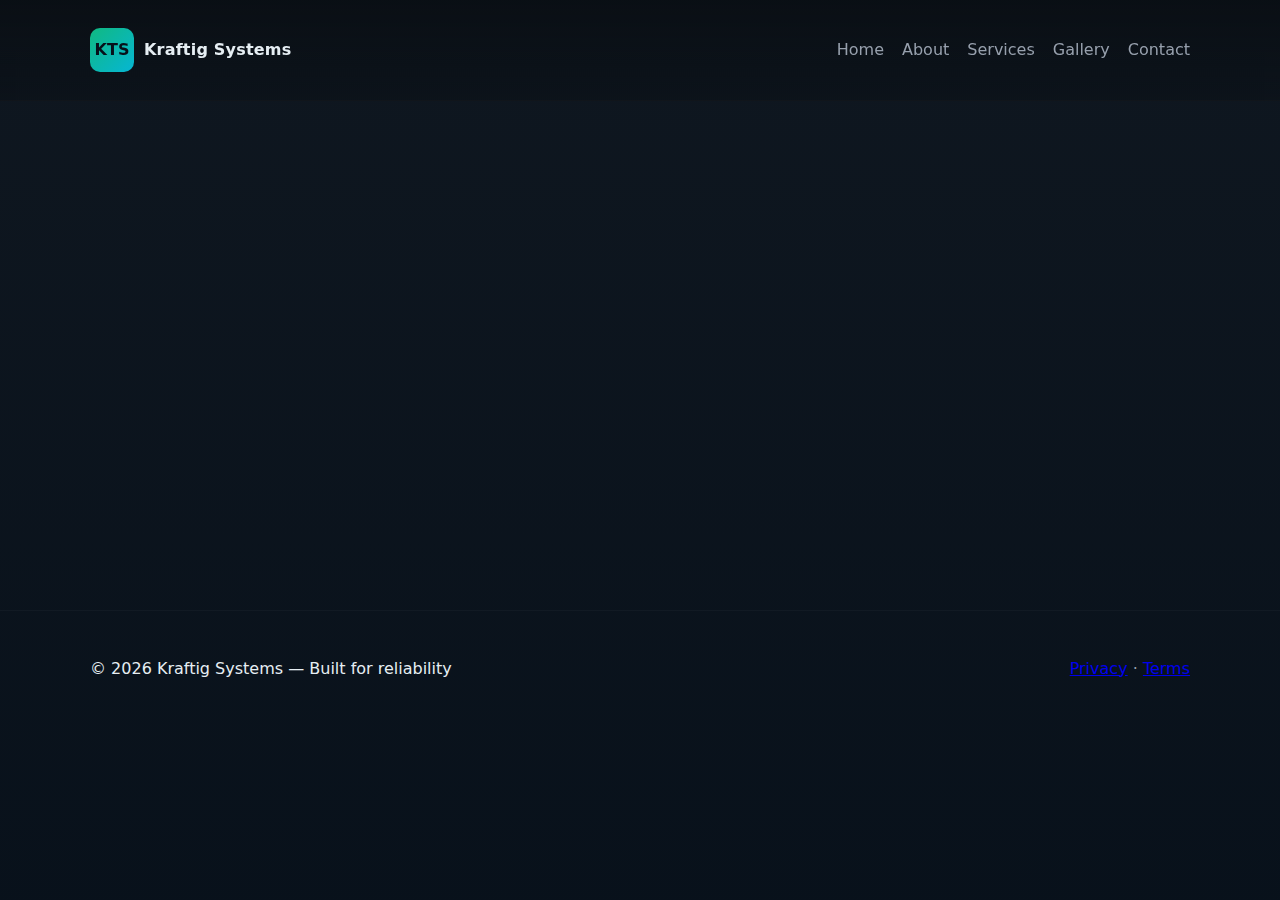
<file: index.html>
<!DOCTYPE html>
<html lang="en">
    <head>
        <meta charset="UTF-8">
        <meta name="viewport" content="width=device-width, initial-scale=1.0">
        <title>Kraftig Systems</title>
        <meta name="description" content="Kraftig Systems - Innovative Solutions for Modern Problems">
        <link rel="stylesheet" href="styles.css">
        <script src="script.js" defer></script>
    </head>
    <body>
        <header class="site-header">
            <div class="container header-inner">
                <a class="brand" href="#">
                    <div class="logo">KTS</div>
                    <span class="brand-text">Kraftig Systems</span>
                </a>

                <nav class="nav" id="nav">
                    <a href="index.html">Home</a>
                    <a href="about.html">About</a>
                    <a href="services.html">Services</a>
                    <a href="gallery.html">Gallery</a>
                    <a href="contact.html">Contact</a>
                </nav>

                <button id="menuToggle" class="menu-toggle" aria-label="Toggle menu">
                    <span class="bar"></span><span class="bar"></span><span class="bar"></span>
                </button>
            </div>

            <div id="mobileNav" class="mobile-nav" hidden>
                <a href="index.html">Home</a>
                <a href="about.html">About</a>
                <a href="services.html">Services</a>
                <a href="gallery.html">Gallery</a>
                <a href="contact.html">Contact</a>
            </div>

        </header>

        <main>
            <section class="hero">
                <div class="container hero-grid">
                    <div class="hero-content">
                        <p class="eyebrow">Enterprise · Trusted connectivity</p>
                        <h1>Build resilient networks. Ship apps faster. Securely scale cloud & edge.</h1>
                        <p class="lead">End-to-end network engineering, SD-WAN, cloud connectivity and managed services to accelerate your digital backbone.</p>

                        <div class="hero-actions">
                            <a href="contact.html" class="btn primary">Get a demo</a>
                            <a href="gallery.html" class="link">View work →</a>
                        </div>

                        <ul class="chips">
                            <li>SD-WAN</li>
                            <li>Cloud backbone</li>
                            <li>Managed NOC</li>
                            <li>Security</li>
                        </ul>
                    </div>

                    <div class="hero-card" aria-hidden="true">
                        <div class="card-head">
                            <div>
                                <small>Live network health</small>
                                <strong>23 sites - 99.98% uptime</strong>
                            </div>
                            <small>Updated 2 min ago</small>
                        </div>

                        <div class="chart-placeholder" role="img" aria-label="Mock traffic chart">
                            <div class="bar b1"></div>
                            <div class="bar b2"></div>
                            <div class="bar b3"></div>
                            <div class="bar b4"></div>
                        </div>

                        <div class="stats">
                            <span>Latency: <strong>23ms</strong></span><br>
                            <span>Jitter: <strong>1.2ms</strong></span><br>
                            <span>Packet Loss: <strong>0.1%</strong></span>
                            <span>Throughput: <strong>1.2 Gbps</strong></span>
                        </div>

                    </div>

                </div>

            </section>
        </main>

        <footer class="site-footer">
            <div class="container footer-inner">
                <div>© <span id="year"></span> Kraftig Systems — Built for reliability</div>
                <div class="muted">
                    <a href="#">Privacy</a> · <a href="#">Terms</a>
                </div>
            </div>
        </footer>
        
    </body>
</html>
</file>
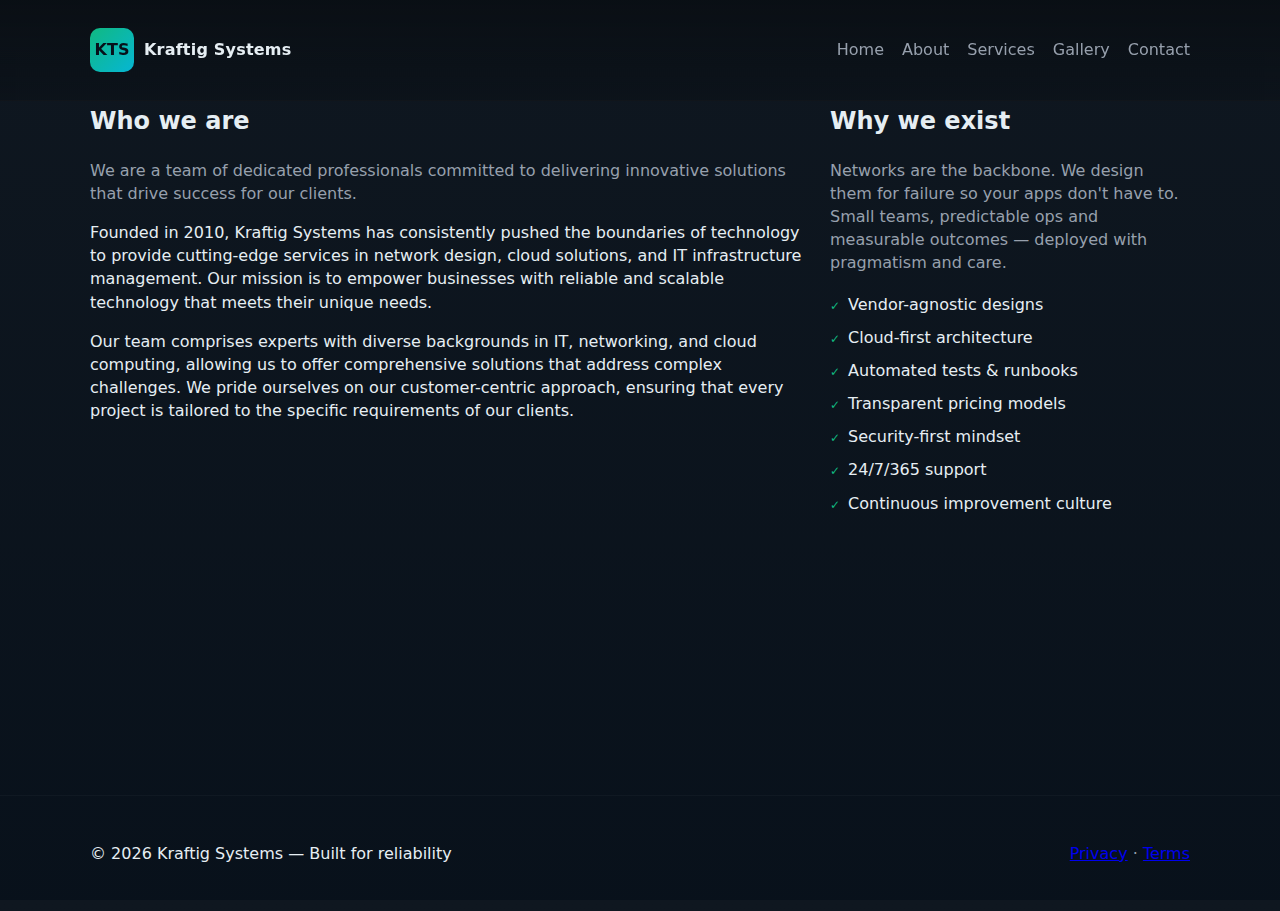
<file: about.html>
<!DOCTYPE html>
<html lang="en">
    <head>
        <meta charset="UTF-8">
        <meta name="viewport" content="width=device-width, initial-scale=1.0">
        <title>Kraftig Systems</title>
        <meta name="description" content="Kraftig Systems - Innovative Solutions for Modern Problems">
        <link rel="stylesheet" href="styles.css">
        <script src="script.js" defer></script>
    </head>
    <body>
        <header class="site-header">
            <div class="container header-inner">
                <a class="brand" href="#">
                    <div class="logo">KTS</div>
                    <span class="brand-text">Kraftig Systems</span>
                </a>

                <nav class="nav" id="nav">
                    <a href="index.html">Home</a>
                    <a href="about.html">About</a>
                    <a href="services.html">Services</a>
                    <a href="gallery.html">Gallery</a>
                    <a href="contact.html">Contact</a>
                </nav>

                <button id="menuToggle" class="menu-toggle" aria-label="Toggle menu">
                    <span class="bar"></span><span class="bar"></span><span class="bar"></span>
                </button>
            </div>

            <div id="mobileNav" class="mobile-nav" hidden>
                <a href="index.html">Home</a>
                <a href="about.html">About</a>
                <a href="services.html">Services</a>
                <a href="gallery.html">Gallery</a>
                <a href="contact.html">Contact</a>
            </div>

        </header>
        <main>
            <section id="about" class="section">
                <div class="container about-grid">
                    <div>
                        <h2>Who we are</h2>
                        <p class="muted">We are a team of dedicated professionals committed to delivering innovative solutions that drive success for our clients.</p>
                        <p>Founded in 2010, Kraftig Systems has consistently pushed the boundaries of technology to provide cutting-edge services in network design, cloud solutions, and IT infrastructure management. Our mission is to empower businesses with reliable and scalable technology that meets their unique needs.</p>
                        <p>Our team comprises experts with diverse backgrounds in IT, networking, and cloud computing, allowing us to offer comprehensive solutions that address complex challenges. We pride ourselves on our customer-centric approach, ensuring that every project is tailored to the specific requirements of our clients.</p>
                    </div>
                    <div>   
                        <h2>Why we exist</h2>
                        <p class="muted">Networks are the backbone. We design them for failure so your apps don't have to. Small teams, predictable ops and measurable outcomes — deployed with pragmatism and care.</p>

                        <ul class="checklist">
                            <li>Vendor-agnostic designs</li>
                            <li>Cloud-first architecture</li>
                            <li>Automated tests & runbooks</li>
                            <li>Transparent pricing models</li>
                            <li>Security-first mindset</li>
                            <li>24/7/365 support</li>
                            <li>Continuous improvement culture</li>
                        </ul>
                    </div>

                    <aside class="card review">
                        <h3>Get a free network review</h3>
                        <p class="muted">30-minute session with one of our engineers.</p>
                        <a class="btn" href="contact.html">Book review</a>
                    </aside>
                    
                </div>

            </section>
        </main>
        <footer class="site-footer">
            <div class="container footer-inner">
                <div>© <span id="year"></span> Kraftig Systems — Built for reliability</div>
                <div class="muted">
                    <a href="#">Privacy</a> · <a href="#">Terms</a>

                </div>

            </div>
        </footer>
    </body>
</html>
</file>
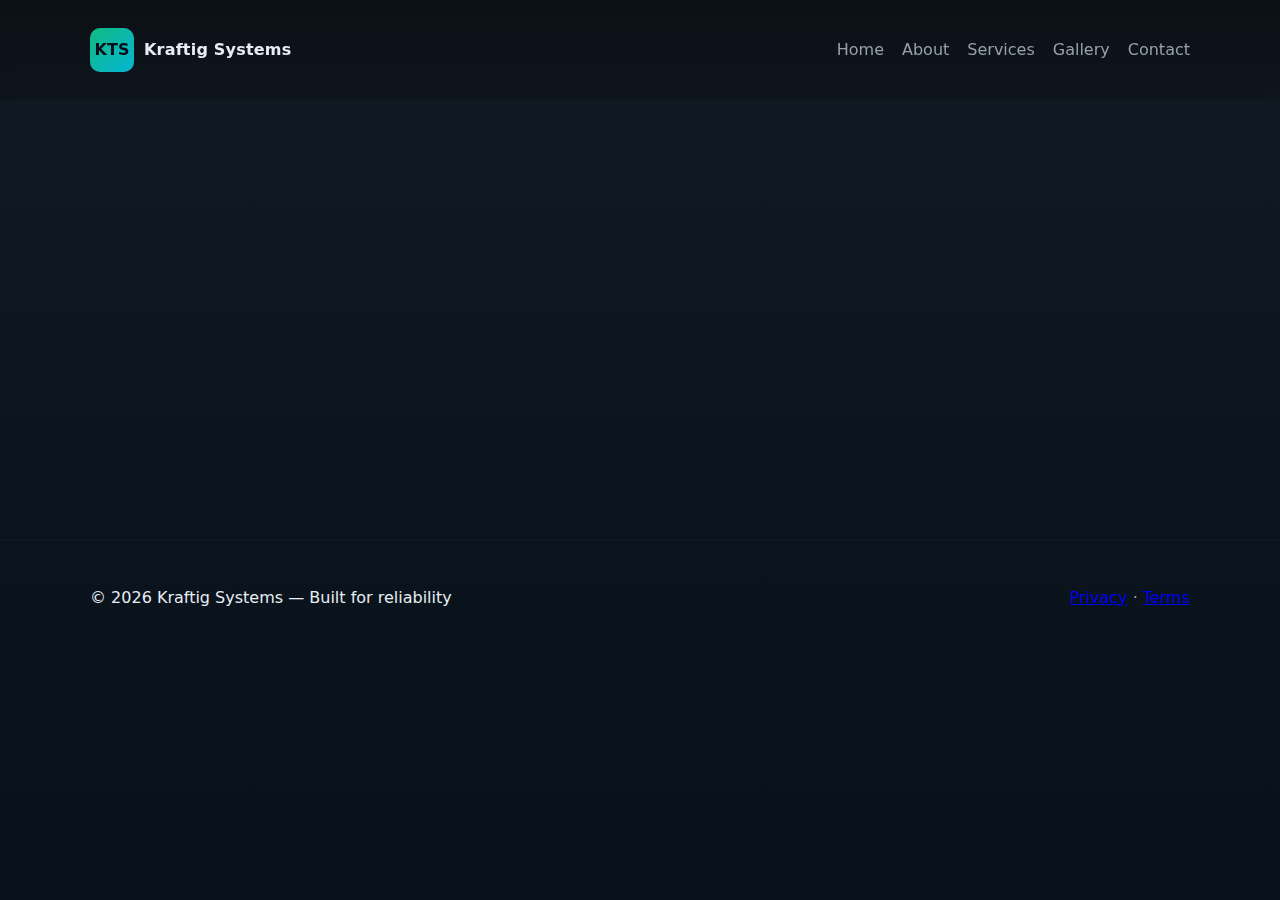
<file: contact.html>
<!DOCTYPE html>
<html lang="en">
    <head>
        <meta charset="UTF-8">
        <meta name="viewport" content="width=device-width, initial-scale=1.0">
        <title>Kraftig Systems</title>
        <meta name="description" content="Kraftig Systems - Innovative Solutions for Modern Problems">
        <link rel="stylesheet" href="styles.css">
        <script src="script.js" defer></script>
    </head>
    <body>
        <header class="site-header">
            <div class="container header-inner">
                <a class="brand" href="#">
                    <div class="logo">KTS</div>
                    <span class="brand-text">Kraftig Systems</span>
                </a>

                <nav class="nav" id="nav">
                    <a href="index.html">Home</a>
                    <a href="about.html">About</a>
                    <a href="services.html">Services</a>
                    <a href="gallery.html">Gallery</a>
                    <a href="contact.html">Contact</a>
                </nav>

                <button id="menuToggle" class="menu-toggle" aria-label="Toggle menu">
                    <span class="bar"></span><span class="bar"></span><span class="bar"></span>
                </button>
            </div>

            <div id="mobileNav" class="mobile-nav" hidden>
                <a href="index.html">Home</a>
                <a href="about.html">About</a>
                <a href="services.html">Services</a>
                <a href="gallery.html">Gallery</a>
                <a href="contact.html">Contact</a>
            </div>

        </header>

        <main>
            <section id="contact" class="section alt">
                <div class="container contact-grid">
                    <div class="card">
                        <h2>Talk to our team</h2>
                        <p class="muted">Tell us a bit about your needs and we'll reply within one business day.</p>

                        <dl class="muted contact-info">
                            <dt>Email</dt><dd>sales@loridemo.example</dd>
                            <dt>Phone</dt><dd>+1 (555) 123-4567</dd>
                        </dl>
                    </div>

                    <form id="contactForm" class="card form-card" novalidate>
                        <label>
                            <span class="label">Name</span>
                            <input name="name" required placeholder="Your name" />
                        </label>

                        <label>
                            <span class="label">Work email</span>
                            <input name="email" type="email" required placeholder="you@company.com" />
                        </label>

                        <label>
                            <span class="label">Message</span>
                            <textarea name="message" rows="4" required placeholder="Short summary of your use case"></textarea>
                        </label>

                        <div class="form-foot">
                            <button type="submit" class="btn primary">Send message</button>
                            <small id="formStatus" class="muted">We’ll get back in 1 business day</small>
                        </div>
                    </form>
                </div>
            </section>
        </main>
        
        <footer class="site-footer">
            <div class="container footer-inner">
                <div>© <span id="year"></span> Kraftig Systems — Built for reliability</div>
                <div class="muted">
                    <a href="#">Privacy</a> · <a href="#">Terms</a>

                </div>

            </div>
        </footer>
    </body>
</html>
</file>
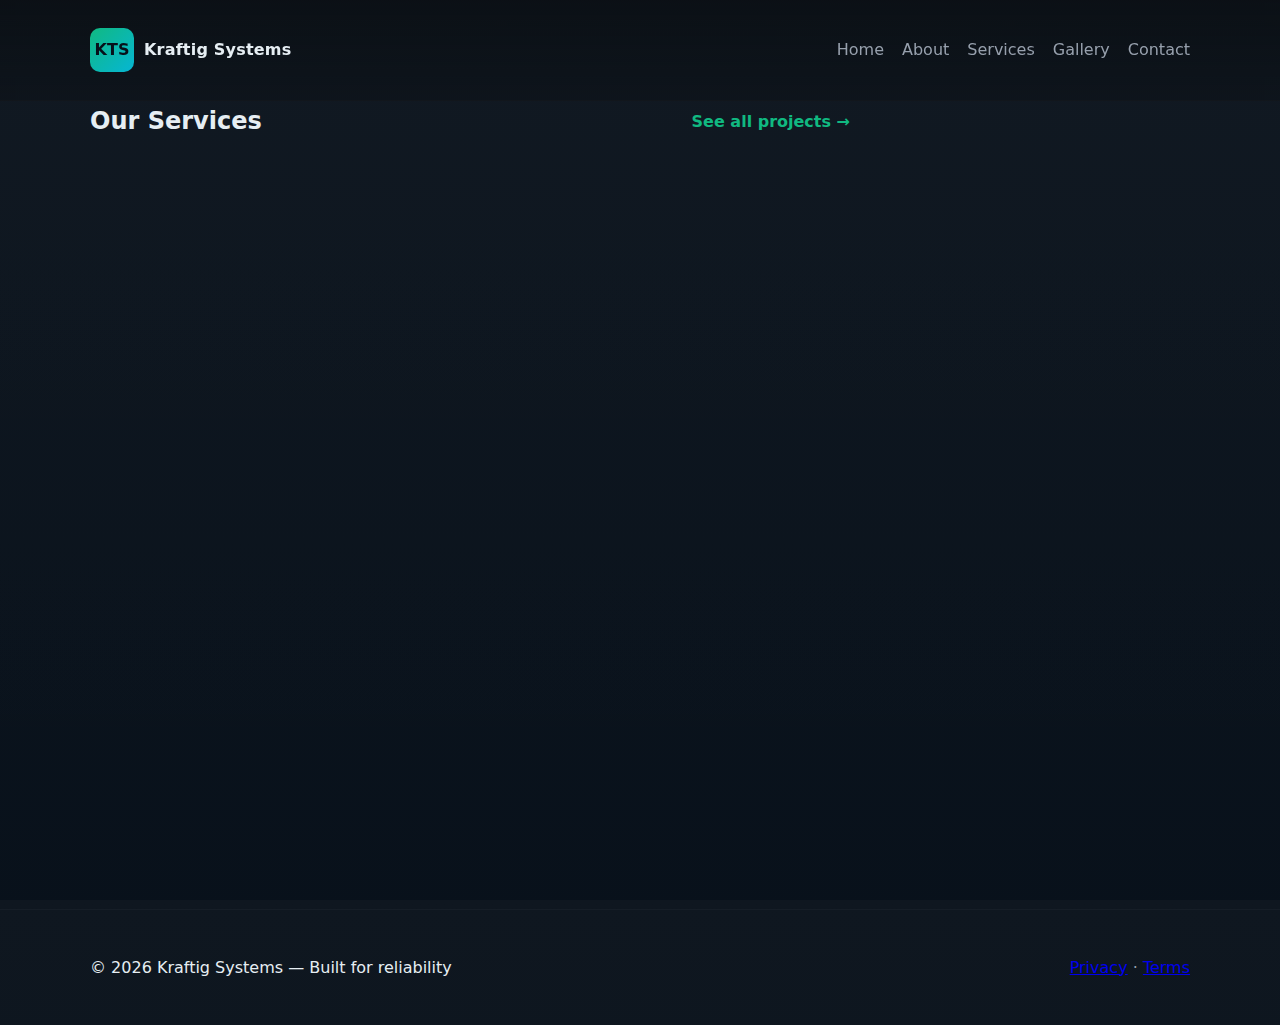
<file: gallery.html>
<!DOCTYPE html>
<html lang="en">
    <head>
        <meta charset="UTF-8">
        <meta name="viewport" content="width=device-width, initial-scale=1.0">
        <title>Kraftig Systems</title>
        <meta name="description" content="Kraftig Systems - Innovative Solutions for Modern Problems">
        <link rel="stylesheet" href="styles.css">
        <script src="script.js" defer></script>
    </head>
    <body>
        <header class="site-header">
            <div class="container header-inner">
                <a class="brand" href="#">
                    <div class="logo">KTS</div>
                    <span class="brand-text">Kraftig Systems</span>
                </a>

                <nav class="nav" id="nav">
                    <a href="index.html">Home</a>
                    <a href="about.html">About</a>
                    <a href="services.html">Services</a>
                    <a href="gallery.html">Gallery</a>
                    <a href="contact.html">Contact</a>
                </nav>

                <button id="menuToggle" class="menu-toggle" aria-label="Toggle menu">
                    <span class="bar"></span><span class="bar"></span><span class="bar"></span>
                </button>
            </div>

            <div id="mobileNav" class="mobile-nav" hidden>
                <a href="index.html">Home</a>
                <a href="about.html">About</a>
                <a href="services.html">Services</a>
                <a href="gallery.html">Gallery</a>
                <a href="contact.html">Contact</a>
            </div>

        </header>
        <main>
            <section id="services" class="section alt">
                <div class="container">
                    <div class="section-head between">
                        <h2>Our Services</h2>
                        <a class="link" href="gallery.html">See all projects →</a>
                    </div>

                    <div class="grid cols-3">
                        <figure class="case card">
                            <div class="case-visual v1"></div>
                            <figcaption>
                                <h4>Retail chain WAN</h4>
                                <p class="muted">50+ branches, centralized POS resilience — reduced downtime by 87%.</p>
                            </figcaption>
                        </figure>

                        <figure class="case card">
                            <div class="case-visual v2"></div>
                            <figcaption>
                                <h4>Cloud migration</h4>
                                <p class="muted">Migrated 200+ servers to AWS, cutting costs by 30% and improving scalability.</p>
                            </figcaption>
                        </figure>   
                        <figure class="case card">
                            <div class="case-visual v3"></div>
                            <figcaption>
                                <h4>Cybersecurity overhaul</h4>
                                <p class="muted">Implemented multi-layered security for a financial firm, reducing breaches by 95%.</p>
                            </figcaption>
                        </figure>
                        <figure class="case card">
                            <div class="case-visual v4"></div>
                            <figcaption>
                                <h4>IoT integration</h4>
                                <p class="muted">Connected 1,000+ devices for a smart factory, enhancing operational efficiency by 40%.</p>
                            </figcaption>
                        </figure>
                    </div>
                </div>
            </section>
        </main>

        <footer class="site-footer">
            <div class="container footer-inner">
                <div>© <span id="year"></span> Kraftig Systems — Built for reliability</div>
                <div class="muted">
                    <a href="#">Privacy</a> · <a href="#">Terms</a>

                </div>

            </div>
        </footer>
    </body>
</html>
</file>
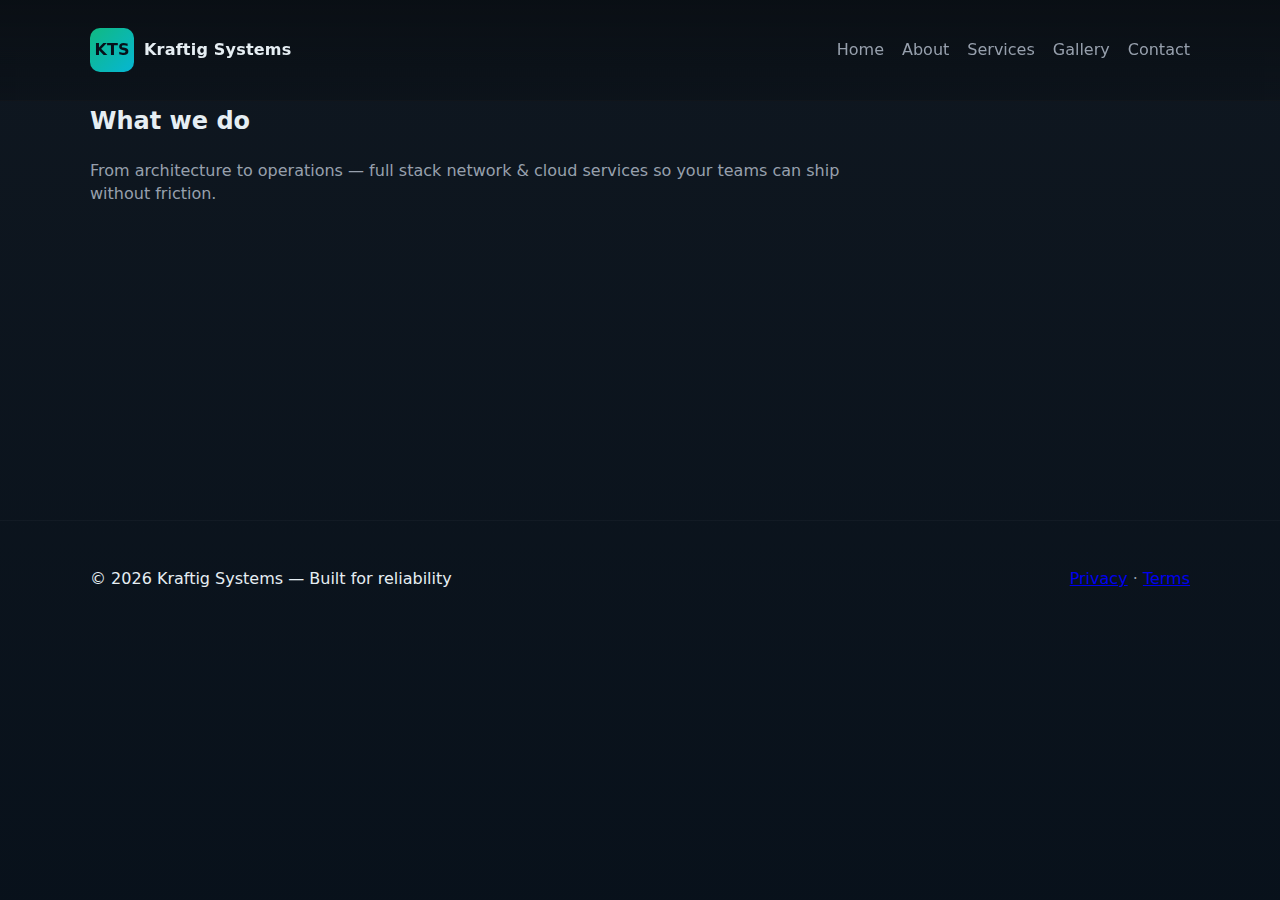
<file: services.html>
<!DOCTYPE html>
<html lang="en">
    <head>
        <meta charset="UTF-8">
        <meta name="viewport" content="width=device-width, initial-scale=1.0">
        <title>Kraftig Systems</title>
        <meta name="description" content="Kraftig Systems - Innovative Solutions for Modern Problems">
        <link rel="stylesheet" href="styles.css">
        <script src="script.js" defer></script>
    </head>
    <body>
        <header class="site-header">
            <div class="container header-inner">
                <a class="brand" href="#">
                    <div class="logo">KTS</div>
                    <span class="brand-text">Kraftig Systems</span>
                </a>

                <nav class="nav" id="nav">
                    <a href="index.html">Home</a>
                    <a href="about.html">About</a>
                    <a href="services.html">Services</a>
                    <a href="gallery.html">Gallery</a>
                    <a href="contact.html">Contact</a>
                </nav>

                <button id="menuToggle" class="menu-toggle" aria-label="Toggle menu">
                    <span class="bar"></span><span class="bar"></span><span class="bar"></span>
                </button>
            </div>

            <div id="mobileNav" class="mobile-nav" hidden>
                <a href="index.html">Home</a>
                <a href="about.html">About</a>
                <a href="services.html">Services</a>
                <a href="gallery.html">Gallery</a>
                <a href="contact.html">Contact</a>
            </div>

        </header>
        <main>
            <section id="services" class="section">
                <div class="container">
                    <header class="section-head">
                        <h2>What we do</h2>
                        <p class="muted">From architecture to operations — full stack network & cloud services so your teams can ship without friction.</p>
                    </header>

                    <div class="grid cols-4">
                        <article class="card">
                            <h3>Network design & deployment</h3>
                            <p>Architecture, hardware selection and rollout plans tailored to requirements and budgets.</p>
                        </article>

                        <article class="card">
                            <h3>SD-WAN & Connectivity</h3>
                            <p>Secure overlay routing, traffic steering and SLA-driven links across sites.</p>
                        </article>

                        <article class="card">
                            <h3>Managed NOC</h3>
                            <p>Monitoring, incident response and 24/7 support to keep services humming.</p>
                        </article>

                        <article class="card">
                            <h3>Security & Compliance</h3>
                            <p>Firewalls, VPN, segmentation and compliance posture improvements.</p>
                        </article>
                    </div>
                </div>
            </section>
        </main>

        <footer class="site-footer">
            <div class="container footer-inner">
                <div>© <span id="year"></span> Kraftig Systems — Built for reliability</div>
                <div class="muted">
                    <a href="#">Privacy</a> · <a href="#">Terms</a>
                </div>
            </div>
        </footer>
        
    </body>
</html>
</file>
<file: styles.css>
:root {
    --bg:#0f1720;
  --card:#0f1726;
  --muted:#97a0ad;
  --accent:#10b981; /* emerald */
  --text:#e6eef3;
  --glass: rgba(255,255,255,0.03);
  --max:1100px;
  --container-pad:20px;
  --radius:14px;
  font-family: Inter, ui-sans-serif, system-ui, -apple-system, "Segoe UI", Roboto, "Helvetica Neue", Arial;
}

** {box-sizing: border-box;}
html,body{height: 100%;}
body {
  margin: 0;
  background:linear-gradient(180deg, var(--bg), #07101a 120%);
  color:var(--text);
  -webkit-font-smoothing: antialiased;
  -moz-osx-font-smoothing: grayscale;
  line-height: 1.45;
  font-size: 16px;
}

.container {
  max-width: var(--max);
  margin: 0 auto;
  padding: 28px var(--container-pad);
}

.site-header {
  position:fixed; inset: 0 auto auto 0; width: 100%; top: 0;  z-index: 40;
  backdrop-filter: blur(6px);
  background: linear-gradient(180deg, rgba(6,9,12,0.55), rgba(6,9,12,0.25));
  border-bottom: 1px solid rgba(255,255,255,0.03);
}

.header-inner {
  display: flex;
  align-items: center;
  justify-content: space-between;
  gap: 12px;
}

.brand {
  display: flex;
  align-items: center;
  gap: 10px;
  text-decoration: none;
  color: var(--text);
}

.logo {
  width: 44px;
  height: 44px;
  border-radius: 10px;
  display: flex;
  align-items: center;
  justify-content: center;
  background:linear-gradient(135deg, var(--accent), #06b6d4);
  color: #07101a;
  font-weight: 700;
}

.brand-text {
  font-weight: 600;
  letter-spacing: 0.2px;
}


.nav {
  display: flex;
  gap: 18px;
  align-items: center;
}

.nav a {
  color: var(--muted);
  text-decoration: none;
}

.nav a.cta {
  color: var(--accent);
  font-weight: 600;
}

.menu-toggle {
  display: none;
  background: transparent;
  border: 0;
  padding: 8px;
  cursor: pointer;
}

.menu-toggle .bar{
  display: block;
  width: 20px;
  height: 2px;
  background: var(--text);
  margin: 4px 0;
  border-radius: 2px;
}

/* Hero Section */
.hero {
  padding: 120px;
  padding-bottom: 60px;
}

.hero-grid {
  display: grid;
  grid-template-columns: 1fr 420px;
  gap: 36px;
  align-items: center;
}

.eyebrow {
  color: var(--accent);
  font-weight: 600;
  margin: 0 0 8px;
}

h1 {
  font-size: 2.05rem;
  margin: 0 0 12px;
}

.lead {
  color: var(--muted);
  max-width: 520px;
  margin: 0 0 18px;
}

.hero-actions {
  display: flex;
  gap: 12px;
  align-items: center;
}

.btn {
  display: inline-block;
  padding: 10px 14px;
  border-radius: 10px;
  text-decoration: none;
  border: 0;
  cursor: pointer;
  background: transparent;
  color: var(--text);
}

.btn.primary {
  background: var(--card);
  border: 1px solid rgba(255,255,255,0.04);
}

.btn.primary:hover {
  transform: translateY(-2px);
}

.btn.primary:active {
  transform: none;
}

.btn.primary, .btn {
  transition:all .15s ease;
}

/* primary CTA */
.btn.primary {
  background: var(--accent);
  color: #07201a;
  font-weight: 700;
  box-shadow: 0 8px 24px rgba(16,185,129,0.08);
}

/* chips */
.chips {
  display: flex;
  flex-wrap: wrap;
  gap: 8px;
  padding: 0;
  margin: 12px 0 0;
  list-style: none;
}

.chips li {
  background: var(--card);
  padding: 8px 10px;
  border-radius: 8px;
  color: var(--muted);
  font-size: 14px;
}

/* hero card */
.hero-card {
  background: linear-gradient(180deg, rgba(255,255,255,0.02), rgba(255,255,255,0.01));
  padding: 18px;
  border-radius: 16px;
  box-shadow: 0 10px 30px rgba(2,6,23,0.6);
}
.card-head {
  display: flex;
  justify-content: space-between;
  align-items: center;
}
.card-head small {
  color: var(--muted);
}
.chart-placeholder {
  display: flex;
  gap: 8px;
  margin: 14px 0;
  height: 110px;
  align-items: end;
}
.chart-placeholder .bar{
  flex:1;
  border-radius:8px;
  background:linear-gradient(180deg, rgba(255,255,255,0.06), rgba(255,255,255,0.03));
}
.chart-placeholder .b1{height:40%}
.chart-placeholder .b2{height:70%}
.chart-placeholder .b3{height:30%}
.chart-placeholder .b4{height:85%}
.stats{
  display:flex;
  gap:10px;
  color:var(--muted);
  font-size:14px;
}


/* sections */
.section {
  padding: 56px 0;
}

.section.alt {
  background: linear-gradient(180deg, rgba(255,255,255,0.01), rgba(255,255,255,0.00));
}

.section-head {
  max-width: 760px;
}

.section-head.between {
  display: flex;
  align-items: center;
  justify-content: space-between;
  gap: 16px;
}

/* grid helper */
.grid {
  display: grid;
  gap: 18px;
}

.cols-4 {
  grid-template-columns: repeat(1, 1fr);
}

.cols-3 {
  grid-template-columns: repeat(1, 1fr);
}

@media (min-width: 680px) {
  .cols-4 {
    grid-template-columns: repeat(2, 1fr);
  }
  .cols-3 {
    grid-template-columns: repeat(2, 1fr);
  } 
}

@media (min-width: 900px) {
  .cols-4 {
    grid-template-columns: repeat(4, 1fr);
  }
  .cols-3 {
    grid-template-columns: repeat(3, 1fr);
  } 
}

/* cards */
.card {
  background: var(--card);
  padding: 18px;
  border-radius: 12px;
  box-shadow: 0 8px 20px rgba(2,6,23,0.6);
}

.card h3 {
  margin: 0 0 8px;
}

.card p {
  margin: 0;
  color: var(--muted);
  font-size: 15px;
}

/* case visuals */
.case-visual {
  height: 110px;
  border-radius: 8px;
  margin-bottom: 12px;
  background: linear-gradient(135deg, rgba(255,255,255,0.02), rgba(255,255,255,0.01));
}

.v1{background:linear-gradient(90deg, rgba(99,102,241,0.12), rgba(16,185,129,0.06))}
.v2{background:linear-gradient(90deg, rgba(236,72,153,0.10), rgba(245,158,11,0.06))}
.v3{background:linear-gradient(90deg, rgba(6,182,212,0.10), rgba(34,197,94,0.06))}

/* about */
.about-grid {
  display: grid;
  gap: 20px;
}

@media (min-width: 900px) {
  .about-grid {
    grid-template-columns: 2fr 1fr;
    align-items: start;
  }
}

.checklist {
  list-style: none;
  padding: 0;
  margin: 18px 0 0;
}
.checklist li {
  color: var(--text);
  margin-bottom: 10px;
}
.checklist li:before {
  content: '✓';
  color: var(--accent);
  margin-right: 8px;
  font-size: 12px;
}

/* contact */
.contact-grid {
  display: grid;
  gap: 18px;
}
@media (min-width: 900px) {
  .contact-grid {
    grid-template-columns: 1fr 1fr;
  }
}
.form-card label {
  display: block;
  margin-bottom: 12px;
}
.form-card input,
.form-card textarea {
  width: 100%;
  padding: 10px;
  border-radius: 8px;
  border: 1px solid rgba(255,255,255,0.04);
  background: transparent;
  color: var(--text);
}
.form-foot {
  display: flex;
  align-items: center;
  gap: 12px;
}
.form-foot small {
  color: var(--muted);
}


/* footer */
.site-footer {
  padding: 18px 0;
  border-top: 1px solid rgba(255,255,255,0.03);
  margin-top: 30px;
}

.footer-inner {
  display: flex;
  align-items: center;
  justify-content: space-between;
  gap: 10px;
}

.muted {
  color: var(--muted);
}

/* responsive */
@media (max-width: 980px) {
  .hero-grid {
    grid-template-columns: 1fr;
    gap: 20px;
  }
  .menu-toggle {
    display: block;
  }
  .nav {
    display: none;
  }
}

a.link {
  color: var(--accent);
  text-decoration: none;
  font-weight: 600;
}

/* small animations */
@media (prefers-reduced-motion: no-preference) {
  .hero-content, .case, .card, .hero-card {
    opacity: 0;
    transform: translateY(8px);
    animation: fadeInUp 0.6s cubic-bezier(0.2, 0.9, 0.2, 1) forwards;
  }
  .hero-content {
    animation-delay: 0.5s;
  }
  .hero-card {
    animation-delay: 0.12s;
  }
  .card {
    animation-delay: 0.18s;
  }
  @keyframes fadeInUp {
    to {
      opacity: 1;
      transform: none;
    }
    
  }
}
</file>
